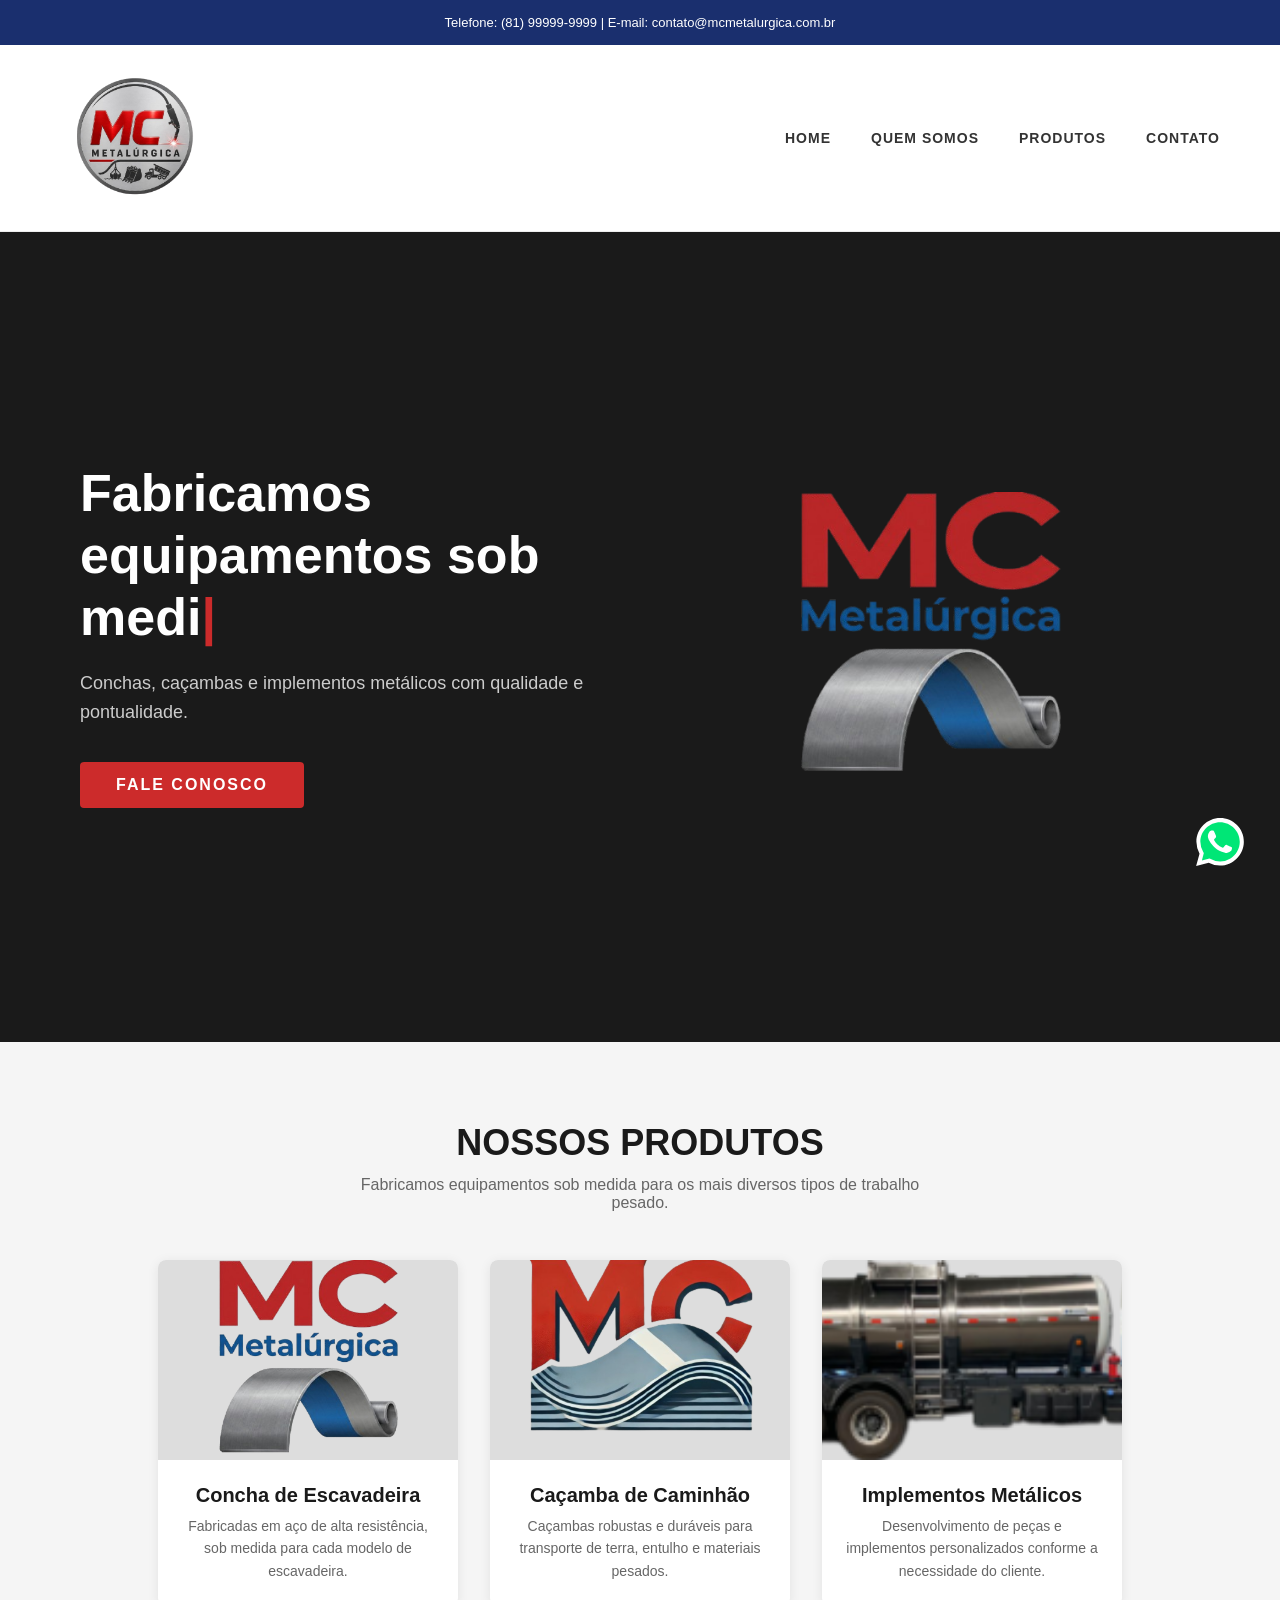
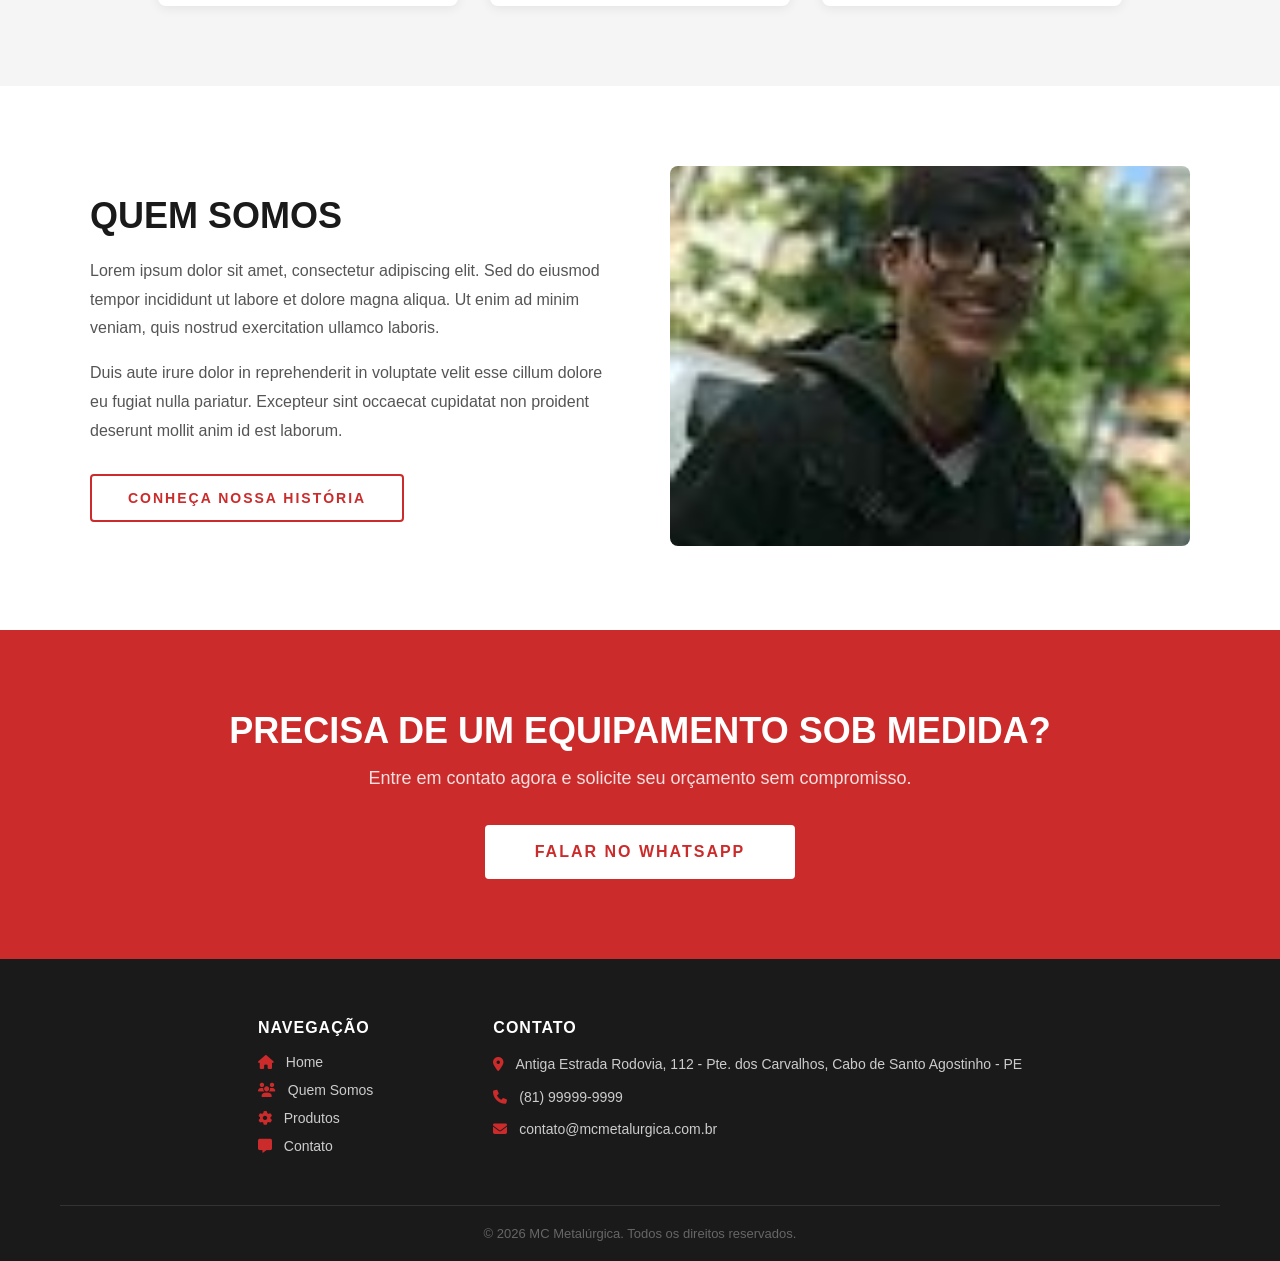
<file: index.html>
<!DOCTYPE html>
<html lang="en">
<head>
    <meta charset="UTF-8">
    <meta name="viewport" content="width=device-width, initial-scale=1.0">
    <meta name="description" content="MC Metalúrgica fabrica conchas, caçambas e implementos metálicos sob medida em Cabo de Santo Agostinho - PE. Qualidade e pontualidade garantidas. Solicite seu orçamento." />
    <meta name="keywords" content="concha escavadeira, caçamba caminhão, metalúrgica Cabo de Santo Agostinho, implementos metálicos Pernambuco, fabricação equipamentos pesados" />
    <meta name="author" content="MC Metalúrgica" />
    <link rel="icon" href="assets/img/1000x1000.png">
    <link rel="stylesheet" href="css/pages/style.css">
    <link rel="stylesheet" href="https://cdnjs.cloudflare.com/ajax/libs/font-awesome/6.5.0/css/all.min.css" />
    <title>MC Metalúrgica | Conchas, Caçambas e Implementos Metálicos</title>
</head>
<body>
  <!-- HEADER -->
    <header>
  <div class="header-top">
    <span>Telefone: (81) 99999-9999 | E-mail: contato@mcmetalurgica.com.br</span>
  </div>
  <div class="header-main">
    <a href="index.html">
      <img src="assets/img/marcelo.png" alt="MC Metalúrgica" class="logo" />
    </a>
    <nav>
      <ul>
        <li><a href="index.html">Home</a></li>
        <li><a href="sobre.html">Quem Somos</a></li>
        <li><a href="produtos.html">Produtos</a></li>
        <li><a href="contato.html">Contato</a></li>
      </ul>
    </nav>
  </div>
</header>
<section class="hero">
  <div class="hero-content">
    <h1 class="hero-titulo"></h1>
    <p class="hero-subtitulo">Conchas, caçambas e implementos metálicos com qualidade e pontualidade.</p>
    <a href="https://wa.me/5581999999999" target="_blank" class="btn-hero">Fale Conosco</a>
  </div>
  <div class="hero-imagem">
    <img src="assets/img/basico.png" alt="Equipamento MC Metalúrgica" />
  </div>
</section>
    <!-- FIM DO HERO -->
    
  <!-- CARDS DE PRODUTOS EM DESTAQUE -->
    <section class="produtos-destaque">
  <div class="container">
        <h2>Nossos Produtos</h2>
        <p class="subtitulo">Fabricamos equipamentos sob medida para os mais diversos tipos de trabalho pesado.</p>
  <div class="cards">
    <div class="card">
      <img src="assets/img/basico.png" alt="Concha de Escavadeira" />
      <h3>Concha de Escavadeira</h3>
      <p>Fabricadas em aço de alta resistência, sob medida para cada modelo de escavadeira.</p>
    </div>
    <div class="card">
      <img src="assets/img/1000x1000.png" alt="Caçamba de Caminhão" />
      <h3>Caçamba de Caminhão</h3>
      <p>Caçambas robustas e duráveis para transporte de terra, entulho e materiais pesados.</p>
    </div>
    <div class="card">
      <img src="assets/img/caminhao.png" alt="Implementos Metálicos" />
      <h3>Implementos Metálicos</h3>
      <p>Desenvolvimento de peças e implementos personalizados conforme a necessidade do cliente.</p>
    </div>
  </div>
  </div>
</section>
<!-- FIM DOS CARDS -->


<!-- SEÇÃO DE SOBRE NÓS -->
<section class="sobre-resumo">
  <div class="container">
    <div class="sobre-content">
      <div class="sobre-texto">
        <h2>Quem Somos</h2>
        <p>Lorem ipsum dolor sit amet, consectetur adipiscing elit. Sed do eiusmod tempor incididunt ut labore et dolore magna aliqua. Ut enim ad minim veniam, quis nostrud exercitation ullamco laboris.</p>
        <p>Duis aute irure dolor in reprehenderit in voluptate velit esse cillum dolore eu fugiat nulla pariatur. Excepteur sint occaecat cupidatat non proident deserunt mollit anim id est laborum.</p>
        <a href="sobre.html" class="btn-sobre">Conheça nossa história</a>
      </div>
      <div class="sobre-imagem">
        <img src="assets/img/marcelinho.jpeg" alt="MC Metalúrgica" />
      </div>
    </div>
  </div>
</section>
<!-- FIM DO SOBRE NÓS -->

<!-- CTA -->
<section class="cta">
  <div class="cta-content">
    <h2>Precisa de um equipamento sob medida?</h2>
    <p>Entre em contato agora e solicite seu orçamento sem compromisso.</p>
    <a href="https://wa.me/5581999999999" target="_blank" class="btn-cta">Falar no WhatsApp</a>
  </div>
</section>
<!-- FIM DO CTA -->

<!-- FOOTER -->
<footer>
  <div class="footer-content">
    <div class="footer-links">
      <h4>Navegação</h4>
        <ul>
          <li><a href="index.html"><i class="fa-solid fa-house"></i> Home</a></li>
          <li><a href="sobre.html"><i class="fa-solid fa-users"></i> Quem Somos</a></li>
          <li><a href="produtos.html"><i class="fa-solid fa-gear"></i> Produtos</a></li>
          <li><a href="contato.html"><i class="fa-solid fa-message"></i> Contato</a></li>
        </ul>
    </div>
    <div class="footer-contato">
      <h4>Contato</h4>
      <p><i class="fa-solid fa-location-dot"></i> Antiga Estrada Rodovia, 112 - Pte. dos Carvalhos, Cabo de Santo Agostinho - PE</p>
      <p><i class="fa-solid fa-phone"></i> (81) 99999-9999</p>
      <p><i class="fa-solid fa-envelope"></i> contato@mcmetalurgica.com.br</p>
    </div>
  </div>
  <div class="footer-bottom">
    <p>© 2026 MC Metalúrgica. Todos os direitos reservados.</p>
  </div>
</footer>
<!-- BOTAO WHATSAPP -->
<a href="https://wa.me/5581999999999" target="_blank" class="whatsapp-float">
        <img src="assets/img/whatsapp-3.svg" alt="WhatsApp" />
</a>
<script src="js/main.js"></script>
</body>
</html>
</file>
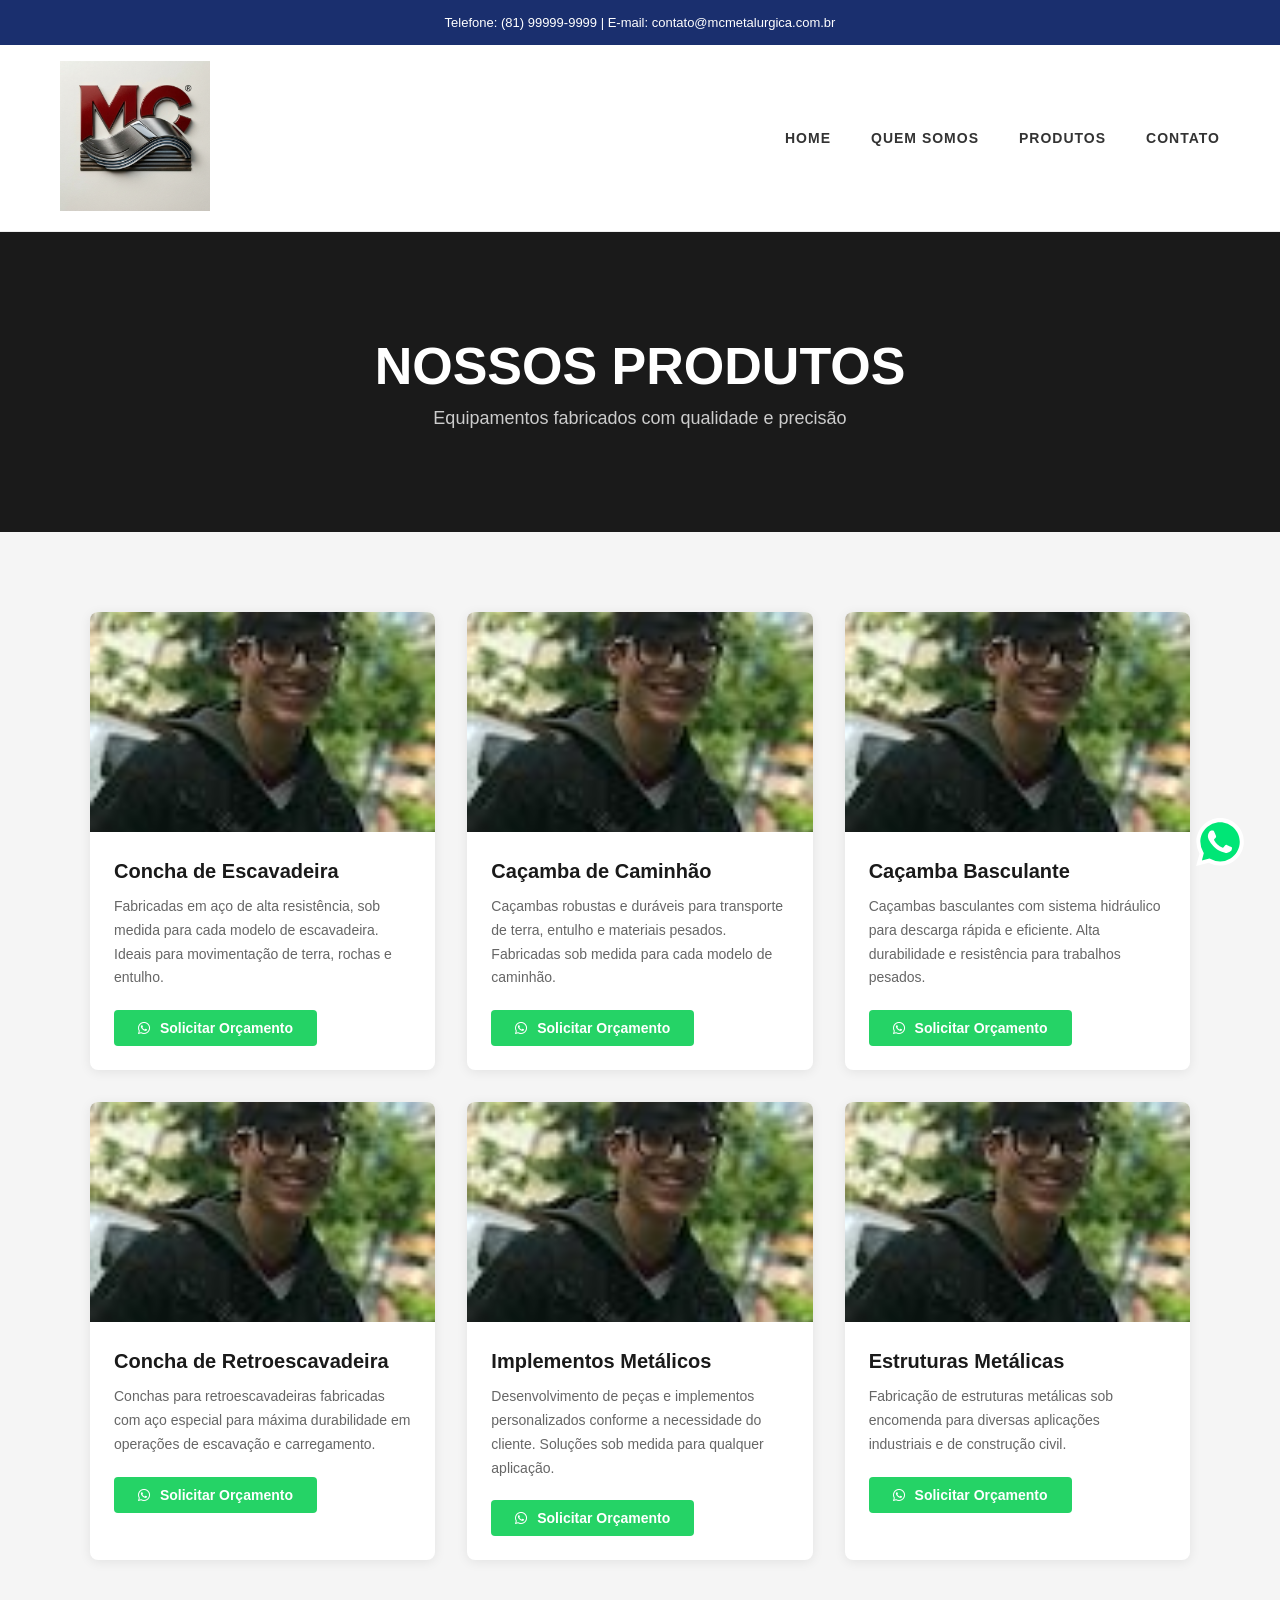
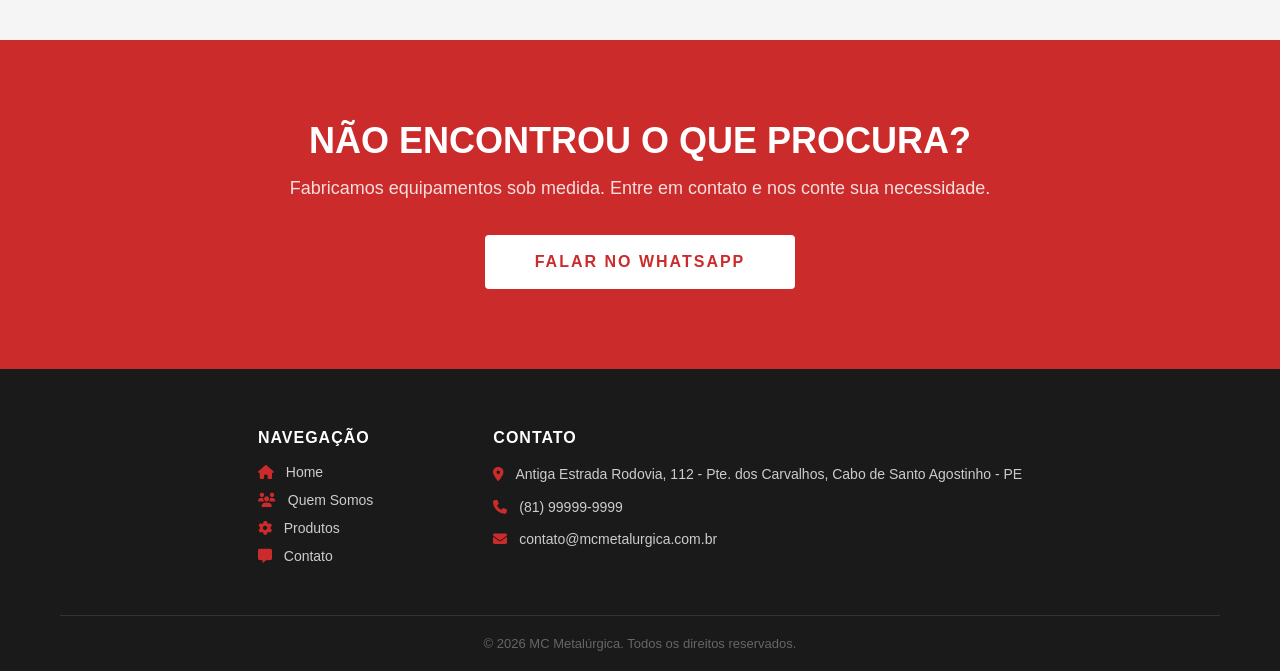
<file: produtos.html>
<!DOCTYPE html>
<html lang="pt-BR">
<head>
  <meta charset="UTF-8" />
  <meta name="viewport" content="width=device-width, initial-scale=1.0" />
  <meta name="description" content="Conheça os produtos da MC Metalúrgica: conchas de escavadeira, caçambas de caminhão, caçambas basculantes e implementos metálicos sob medida." />
  <meta name="keywords" content="concha escavadeira PE, caçamba caminhão Pernambuco, caçamba basculante, implementos metálicos sob medida, metalúrgica Cabo de Santo Agostinho" />
  <meta name="author" content="MC Metalúrgica" />
  <link rel="stylesheet" href="css/pages/style.css" />
  <link rel="stylesheet" href="https://cdnjs.cloudflare.com/ajax/libs/font-awesome/6.5.0/css/all.min.css" />
  
  <title>Produtos | MC Metalúrgica</title>
</head>
<body>

  <header>
    <div class="header-top">
      <span>Telefone: (81) 99999-9999 | E-mail: contato@mcmetalurgica.com.br</span>
    </div>
    <div class="header-main">
      <a href="index.html">
        <img src="assets/img/mcmetalurgicalogo.png" alt="MC Metalúrgica" class="logo" />
      </a>
      <nav>
        <ul>
          <li><a href="index.html">Home</a></li>
          <li><a href="sobre.html">Quem Somos</a></li>
          <li><a href="produtos.html">Produtos</a></li>
          <li><a href="contato.html">Contato</a></li>
        </ul>
      </nav>
    </div>
  </header>

  <!-- BANNER -->
  <section class="page-banner">
    <div class="page-banner-content">
      <h1>Nossos Produtos</h1>
      <p>Equipamentos fabricados com qualidade e precisão</p>
    </div>
  </section>

  <!-- PRODUTOS -->
  <section class="produtos-pagina">
    <div class="container">
      <div class="produtos-grid">

        <div class="produto-card">
          <img src="assets/img/marcelinho.jpeg" alt="Concha de Escavadeira" />
          <div class="produto-info">
            <h3>Concha de Escavadeira</h3>
            <p>Fabricadas em aço de alta resistência, sob medida para cada modelo de escavadeira. Ideais para movimentação de terra, rochas e entulho.</p>
            <a href="https://wa.me/5581999999999" target="_blank" class="btn-produto">
              <i class="fa-brands fa-whatsapp"></i> Solicitar Orçamento
            </a>
          </div>
        </div>

        <div class="produto-card">
          <img src="assets/img/marcelinho.jpeg" alt="Caçamba de Caminhão" />
          <div class="produto-info">
            <h3>Caçamba de Caminhão</h3>
            <p>Caçambas robustas e duráveis para transporte de terra, entulho e materiais pesados. Fabricadas sob medida para cada modelo de caminhão.</p>
            <a href="https://wa.me/5581999999999" target="_blank" class="btn-produto">
              <i class="fa-brands fa-whatsapp"></i> Solicitar Orçamento
            </a>
          </div>
        </div>

        <div class="produto-card">
          <img src="assets/img/marcelinho.jpeg" alt="Caçamba Basculante" />
          <div class="produto-info">
            <h3>Caçamba Basculante</h3>
            <p>Caçambas basculantes com sistema hidráulico para descarga rápida e eficiente. Alta durabilidade e resistência para trabalhos pesados.</p>
            <a href="https://wa.me/5581999999999" target="_blank" class="btn-produto">
              <i class="fa-brands fa-whatsapp"></i> Solicitar Orçamento
            </a>
          </div>
        </div>

        <div class="produto-card">
          <img src="assets/img/marcelinho.jpeg" alt="Concha de Retroescavadeira" />
          <div class="produto-info">
            <h3>Concha de Retroescavadeira</h3>
            <p>Conchas para retroescavadeiras fabricadas com aço especial para máxima durabilidade em operações de escavação e carregamento.</p>
            <a href="https://wa.me/5581999999999" target="_blank" class="btn-produto">
              <i class="fa-brands fa-whatsapp"></i> Solicitar Orçamento
            </a>
          </div>
        </div>

        <div class="produto-card">
          <img src="assets/img/marcelinho.jpeg" alt="Implementos Metálicos" />
          <div class="produto-info">
            <h3>Implementos Metálicos</h3>
            <p>Desenvolvimento de peças e implementos personalizados conforme a necessidade do cliente. Soluções sob medida para qualquer aplicação.</p>
            <a href="https://wa.me/5581999999999" target="_blank" class="btn-produto">
              <i class="fa-brands fa-whatsapp"></i> Solicitar Orçamento
            </a>
          </div>
        </div>

        <div class="produto-card">
          <img src="assets/img/marcelinho.jpeg" alt="Estruturas Metálicas" />
          <div class="produto-info">
            <h3>Estruturas Metálicas</h3>
            <p>Fabricação de estruturas metálicas sob encomenda para diversas aplicações industriais e de construção civil.</p>
            <a href="https://wa.me/5581999999999" target="_blank" class="btn-produto">
              <i class="fa-brands fa-whatsapp"></i> Solicitar Orçamento
            </a>
          </div>
        </div>

      </div>
    </div>
  </section>

  <!-- CTA -->
  <section class="cta">
    <div class="cta-content">
      <h2>Não encontrou o que procura?</h2>
      <p>Fabricamos equipamentos sob medida. Entre em contato e nos conte sua necessidade.</p>
      <a href="https://wa.me/5581999999999" target="_blank" class="btn-cta">Falar no WhatsApp</a>
    </div>
  </section>

  <!-- FOOTER -->
  <footer>
    <div class="footer-content">
      <div class="footer-links">
        <h4>Navegação</h4>
        <ul>
          <li><a href="index.html"><i class="fa-solid fa-house"></i> Home</a></li>
          <li><a href="sobre.html"><i class="fa-solid fa-users"></i> Quem Somos</a></li>
          <li><a href="produtos.html"><i class="fa-solid fa-gear"></i> Produtos</a></li>
          <li><a href="contato.html"><i class="fa-solid fa-message"></i> Contato</a></li>
        </ul>
      </div>
      <div class="footer-contato">
        <h4>Contato</h4>
        <p><i class="fa-solid fa-location-dot"></i> Antiga Estrada Rodovia, 112 - Pte. dos Carvalhos, Cabo de Santo Agostinho - PE</p>
        <p><i class="fa-solid fa-phone"></i> (81) 99999-9999</p>
        <p><i class="fa-solid fa-envelope"></i> contato@mcmetalurgica.com.br</p>
      </div>
    </div>
    <div class="footer-bottom">
      <p>© 2026 MC Metalúrgica. Todos os direitos reservados.</p>
    </div>
  </footer>

  <a href="https://wa.me/5581999999999" target="_blank" class="whatsapp-float">
    <img src="assets/img/whatsapp-3.svg" alt="WhatsApp" />
  </a>

  <script src="js/main.js"></script>
</body>
</html>
</file>
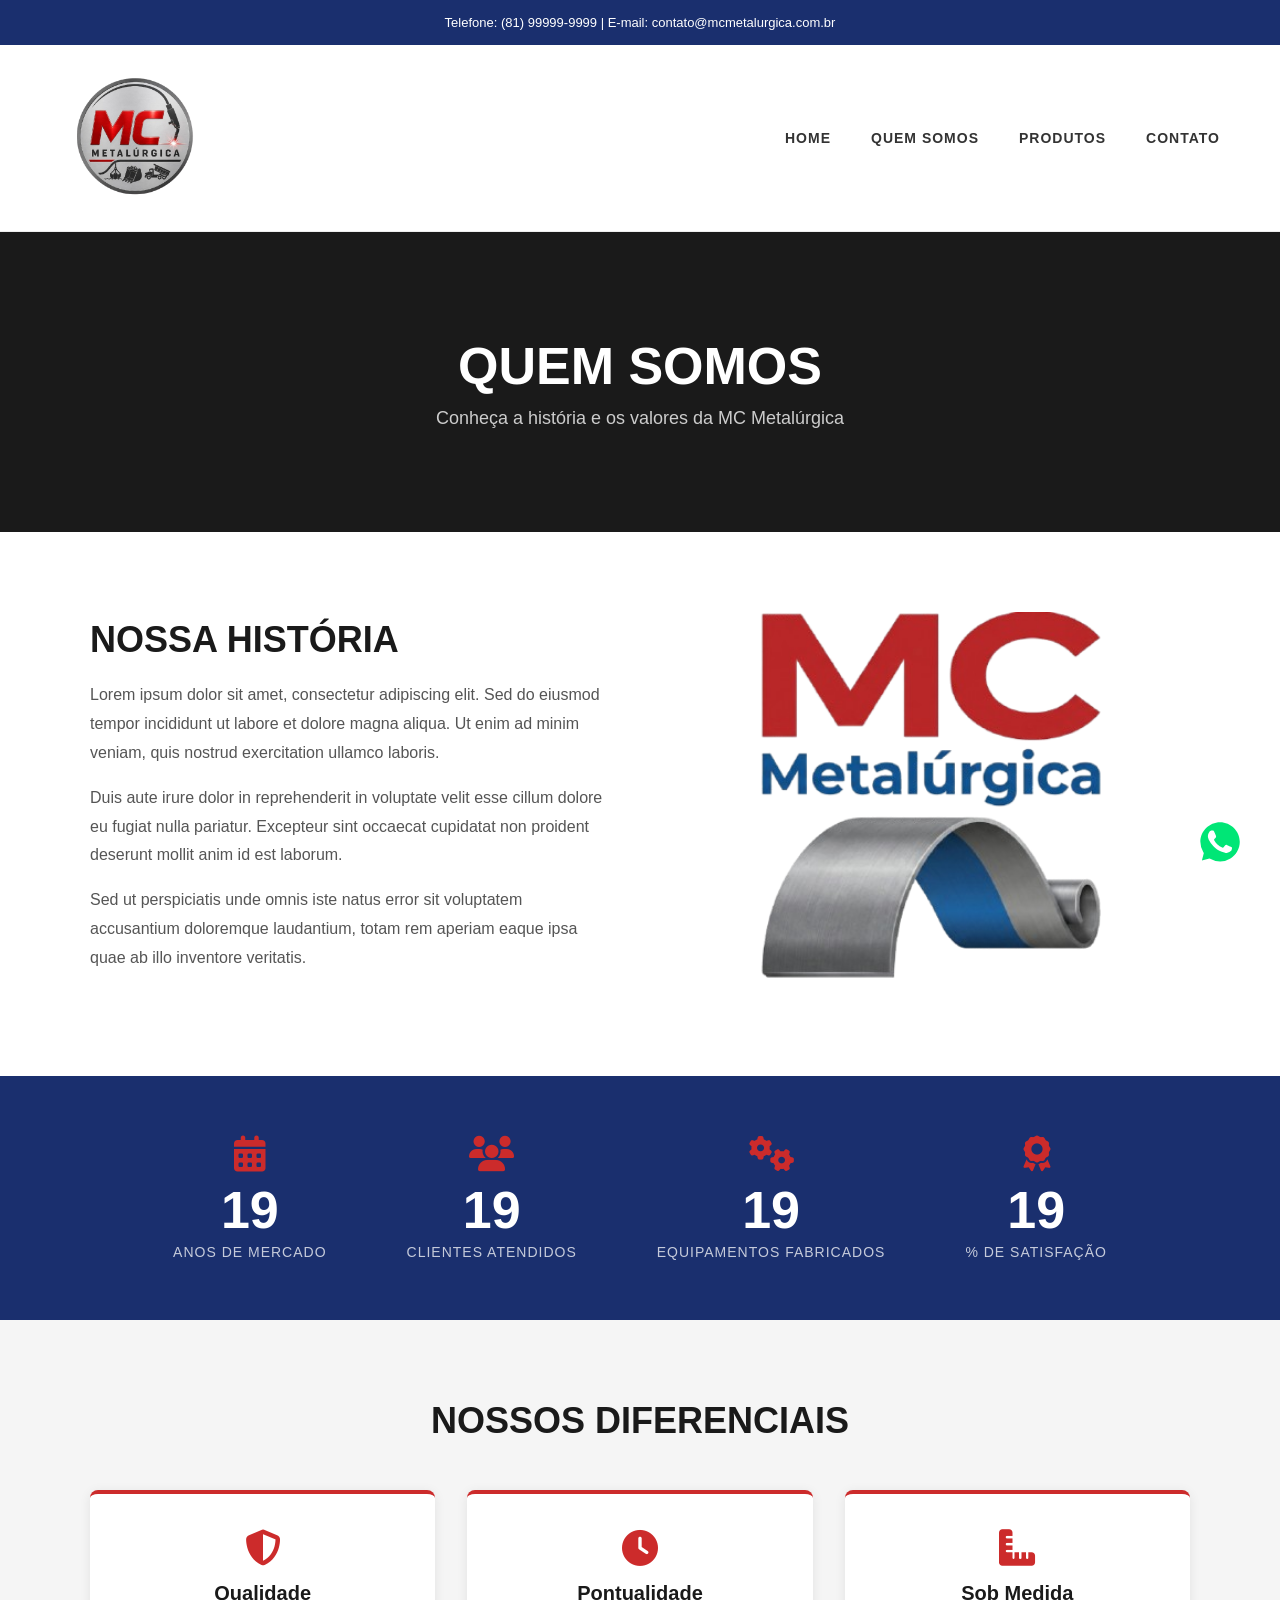
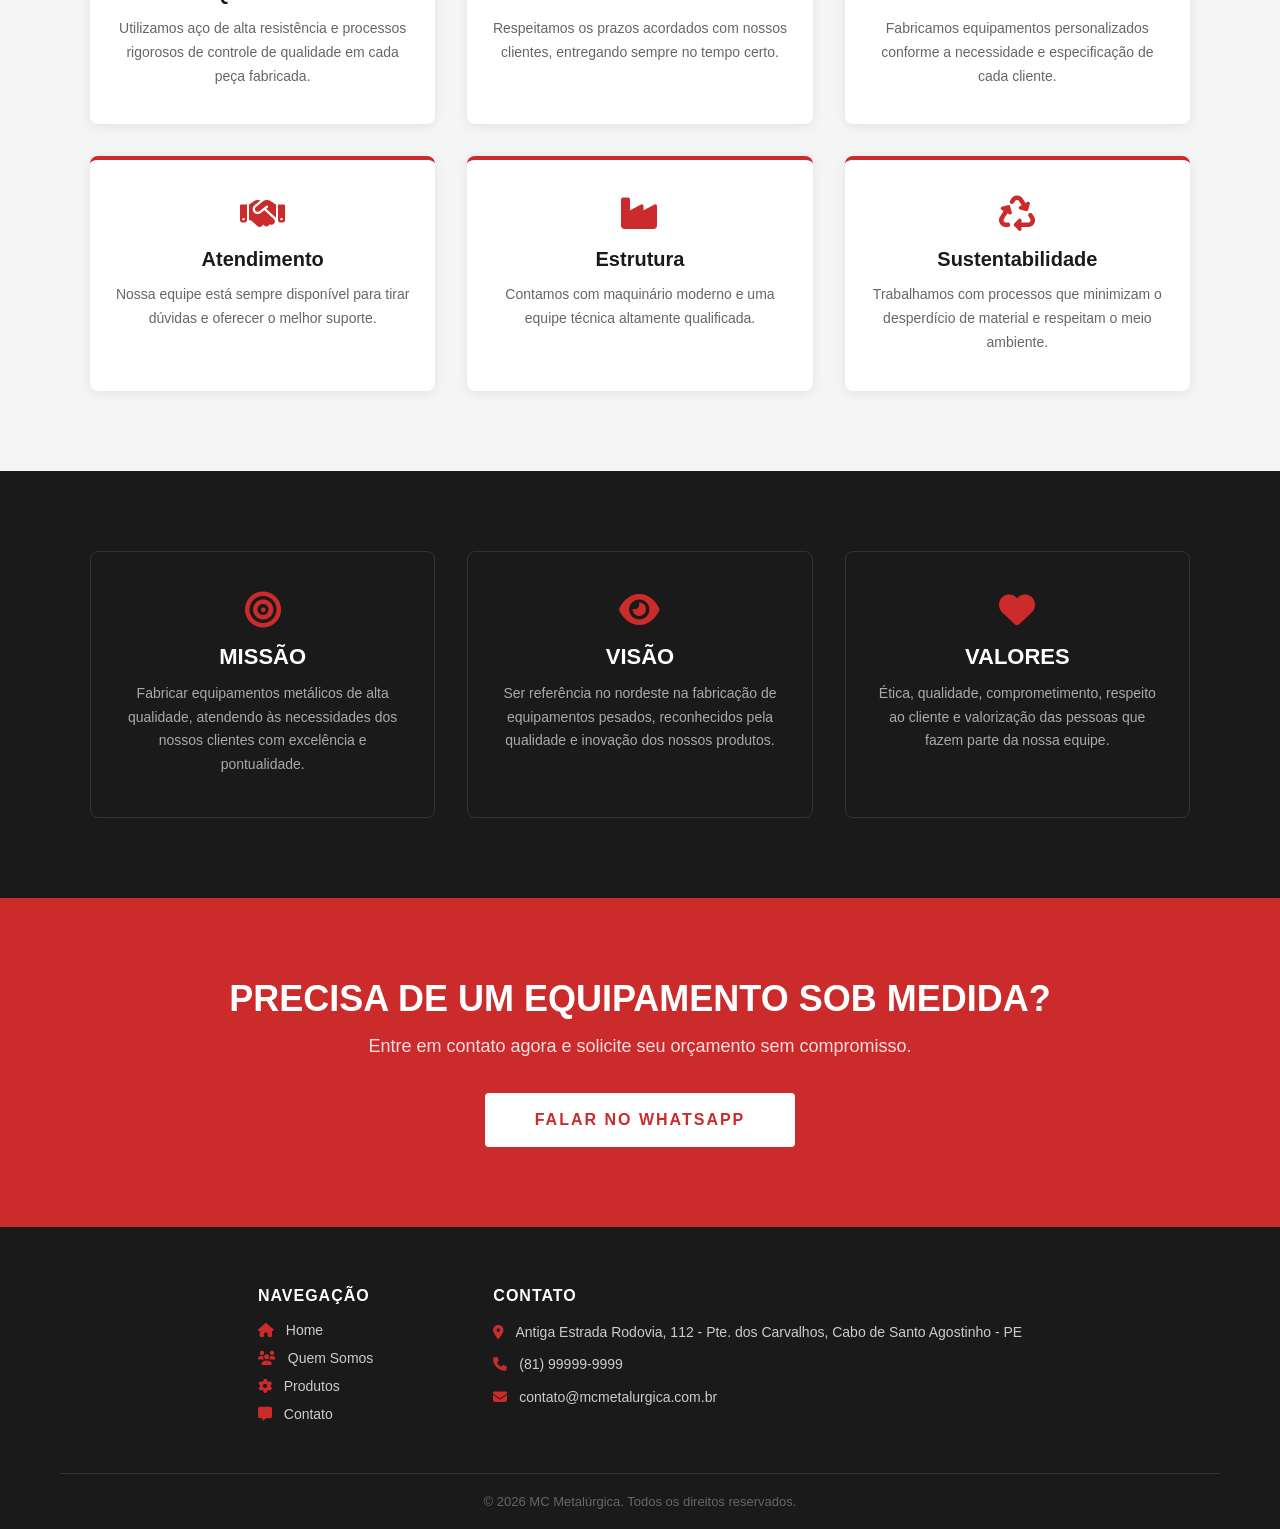
<file: sobre.html>
<!DOCTYPE html>
<html lang="pt-BR">
<head>
  <meta charset="UTF-8" />
  <meta name="viewport" content="width=device-width, initial-scale=1.0" />
  <meta name="description" content="Conheça a história, missão e diferenciais da MC Metalúrgica. Especialistas em fabricação de equipamentos metálicos sob medida em Pernambuco." />
  <meta name="keywords" content="MC Metalúrgica quem somos, metalúrgica Pernambuco, fabricação equipamentos pesados, história empresa metalúrgica" />
  <meta name="author" content="MC Metalúrgica" />
  <link rel="stylesheet" href="css/pages/style.css" />
  <link rel="stylesheet" href="https://cdnjs.cloudflare.com/ajax/libs/font-awesome/6.5.0/css/all.min.css" />
  <title>Quem Somos | MC Metalúrgica</title>
</head>
<body>

  <header>
    <div class="header-top">
      <span>Telefone: (81) 99999-9999 | E-mail: contato@mcmetalurgica.com.br</span>
    </div>
    <div class="header-main">
      <a href="index.html">
        <img src="assets/img/marcelo.png" alt="MC Metalúrgica" class="logo" />
      </a>
      <nav>
        <ul>
          <li><a href="index.html">Home</a></li>
          <li><a href="sobre.html">Quem Somos</a></li>
          <li><a href="produtos.html">Produtos</a></li>
          <li><a href="contato.html">Contato</a></li>
        </ul>
      </nav>
    </div>
  </header>

  <!-- BANNER -->
  <section class="page-banner">
    <div class="page-banner-content">
      <h1>Quem Somos</h1>
      <p>Conheça a história e os valores da MC Metalúrgica</p>
    </div>
  </section>

  <!-- HISTÓRIA -->
  <section class="historia">
    <div class="container">
      <div class="historia-content">
        <div class="historia-texto">
          <h2>Nossa História</h2>
          <p>Lorem ipsum dolor sit amet, consectetur adipiscing elit. Sed do eiusmod tempor incididunt ut labore et dolore magna aliqua. Ut enim ad minim veniam, quis nostrud exercitation ullamco laboris.</p>
          <p>Duis aute irure dolor in reprehenderit in voluptate velit esse cillum dolore eu fugiat nulla pariatur. Excepteur sint occaecat cupidatat non proident deserunt mollit anim id est laborum.</p>
          <p>Sed ut perspiciatis unde omnis iste natus error sit voluptatem accusantium doloremque laudantium, totam rem aperiam eaque ipsa quae ab illo inventore veritatis.</p>
        </div>
        <div class="historia-imagem">
          <img src="assets/img/basico.png" alt="Fábrica MC Metalúrgica" />
        </div>
      </div>
    </div>
  </section>

  <!-- NÚMEROS -->
  <section class="numeros">
    <div class="container">
      <div class="numeros-grid">
        <div class="numero-item">
          <i class="fa-solid fa-calendar-days"></i>
          <span class="numero-valor" data-valor="67">0</span>
          <p>Anos de mercado</p>
        </div>
        <div class="numero-item">
          <i class="fa-solid fa-users"></i>
          <span class="numero-valor" data-valor="67">0</span>
          <p>Clientes atendidos</p>
        </div>
        <div class="numero-item">
          <i class="fa-solid fa-gears"></i>
          <span class="numero-valor" data-valor="67">0</span>
          <p>Equipamentos fabricados</p>
        </div>
        <div class="numero-item">
          <i class="fa-solid fa-award"></i>
          <span class="numero-valor" data-valor="67">0</span>
          <p>% de satisfação</p>
        </div>
      </div>
    </div>
  </section>

  <!-- DIFERENCIAIS -->
  <section class="diferenciais">
    <div class="container">
      <h2>Nossos Diferenciais</h2>
      <div class="diferenciais-grid">
        <div class="diferencial-item">
          <i class="fa-solid fa-shield-halved"></i>
          <h3>Qualidade</h3>
          <p>Utilizamos aço de alta resistência e processos rigorosos de controle de qualidade em cada peça fabricada.</p>
        </div>
        <div class="diferencial-item">
          <i class="fa-solid fa-clock"></i>
          <h3>Pontualidade</h3>
          <p>Respeitamos os prazos acordados com nossos clientes, entregando sempre no tempo certo.</p>
        </div>
        <div class="diferencial-item">
          <i class="fa-solid fa-ruler-combined"></i>
          <h3>Sob Medida</h3>
          <p>Fabricamos equipamentos personalizados conforme a necessidade e especificação de cada cliente.</p>
        </div>
        <div class="diferencial-item">
          <i class="fa-solid fa-handshake"></i>
          <h3>Atendimento</h3>
          <p>Nossa equipe está sempre disponível para tirar dúvidas e oferecer o melhor suporte.</p>
        </div>
        <div class="diferencial-item">
          <i class="fa-solid fa-industry"></i>
          <h3>Estrutura</h3>
          <p>Contamos com maquinário moderno e uma equipe técnica altamente qualificada.</p>
        </div>
        <div class="diferencial-item">
          <i class="fa-solid fa-recycle"></i>
          <h3>Sustentabilidade</h3>
          <p>Trabalhamos com processos que minimizam o desperdício de material e respeitam o meio ambiente.</p>
        </div>
      </div>
    </div>
  </section>

  <!-- MISSÃO VISÃO VALORES -->
  <section class="mvv">
    <div class="container">
      <div class="mvv-grid">
        <div class="mvv-item">
          <i class="fa-solid fa-bullseye"></i>
          <h3>Missão</h3>
          <p>Fabricar equipamentos metálicos de alta qualidade, atendendo às necessidades dos nossos clientes com excelência e pontualidade.</p>
        </div>
        <div class="mvv-item">
          <i class="fa-solid fa-eye"></i>
          <h3>Visão</h3>
          <p>Ser referência no nordeste na fabricação de equipamentos pesados, reconhecidos pela qualidade e inovação dos nossos produtos.</p>
        </div>
        <div class="mvv-item">
          <i class="fa-solid fa-heart"></i>
          <h3>Valores</h3>
          <p>Ética, qualidade, comprometimento, respeito ao cliente e valorização das pessoas que fazem parte da nossa equipe.</p>
        </div>
      </div>
    </div>
  </section>

  <!-- CTA -->
  <section class="cta">
    <div class="cta-content">
      <h2>Precisa de um equipamento sob medida?</h2>
      <p>Entre em contato agora e solicite seu orçamento sem compromisso.</p>
      <a href="https://wa.me/5581999999999" target="_blank" class="btn-cta">Falar no WhatsApp</a>
    </div>
  </section>

  <!-- FOOTER -->
  <footer>
    <div class="footer-content">
      <div class="footer-links">
        <h4>Navegação</h4>
        <ul>
          <li><a href="index.html"><i class="fa-solid fa-house"></i> Home</a></li>
          <li><a href="sobre.html"><i class="fa-solid fa-users"></i> Quem Somos</a></li>
          <li><a href="produtos.html"><i class="fa-solid fa-gear"></i> Produtos</a></li>
          <li><a href="contato.html"><i class="fa-solid fa-message"></i> Contato</a></li>
        </ul>
      </div>
      <div class="footer-contato">
        <h4>Contato</h4>
        <p><i class="fa-solid fa-location-dot"></i> Antiga Estrada Rodovia, 112 - Pte. dos Carvalhos, Cabo de Santo Agostinho - PE</p>
        <p><i class="fa-solid fa-phone"></i> (81) 99999-9999</p>
        <p><i class="fa-solid fa-envelope"></i> contato@mcmetalurgica.com.br</p>
      </div>
    </div>
    <div class="footer-bottom">
      <p>© 2026 MC Metalúrgica. Todos os direitos reservados.</p>
    </div>
  </footer>

  <!-- BOTAO WHATSAPP -->
  <a href="https://wa.me/5581999999999" target="_blank" class="whatsapp-float">
    <img src="assets/img/whatsapp-3.svg" alt="WhatsApp" />
  </a>
  <script src="js/main.js"></script>
</body>
</html>
</file>
<file: css/pages/style.css>
* {
  margin: 0;
  padding: 0;
  box-sizing: border-box;
}

body {
  font-family: 'Oswald', sans-serif;
}

.header-top {
  background-color: #1A2F6E;
  color: #fff;
  text-align: center;
  padding: 15px 20px;
  font-size: 13px;
  margin-top: 0;
}

.header-main {
  display: flex;
  align-items: center;
  justify-content: space-between;
  padding: 16px 60px;
  background-color: #fff;
  border-bottom: 1px solid #eee;
}

.logo {
  height: 150px;
  width: 150pxx;
}

nav ul {
  list-style: none;
  display: flex;
  gap: 40px;
  margin: 0;
  padding: 0;
}

nav ul li a {
  text-decoration: none;
  color: #333;
  font-size: 14px;
  font-weight: 600;
  letter-spacing: 1px;
  text-transform: uppercase;
  position: relative;
  padding-bottom: 4px;
  transition: color 0.3s ease;
}

nav ul li a::after {
  content: '';
  position: absolute;
  bottom: 0;
  left: 0;
  width: 0;
  height: 2px;
  background-color: #CC2B2B;
  transition: width 0.3s ease;
}

nav ul li a:hover {
  color: #CC2B2B;
}

nav ul li a:hover::after {
  width: 100%;
}


/* HERO AQUI, CONTEÚDO MAIN DO SITE */
.hero {
  background-color: #1a1a1a;
  height: 90vh;
  display: flex;
  align-items: center;
  justify-content: space-between;
  padding: 0 80px;
  gap: 40px;
}

.hero-content {
  flex: 1;
  max-width: 550px;
}

.hero-titulo {
  font-size: 52px;
  color: #fff;
  line-height: 1.2;
  margin-bottom: 20px;
  min-height: 180px;
}

.hero-titulo span {
  color: #CC2B2B;
}

.hero-subtitulo {
  font-size: 18px;
  color: #ccc;
  margin-bottom: 36px;
  line-height: 1.6;
}

.hero-imagem {
  flex: 1;
  display: flex;
  justify-content: center;
  align-items: center;
}

.hero-imagem img {
  max-width: 100%;
  max-height: 70vh;
  object-fit: contain;
}

.btn-hero {
  display: inline-block;
  padding: 14px 36px;
  background-color: #CC2B2B;
  color: #fff;
  text-decoration: none;
  font-weight: 700;
  font-size: 16px;
  text-transform: uppercase;
  letter-spacing: 2px;
  border-radius: 4px;
  position: relative;
  overflow: hidden;
  transition: all 0.3s ease;
}

.btn-hero::after {
  content: '';
  position: absolute;
  inset: 0;
  background: rgba(255,255,255,0.1);
  transform: translateX(-100%);
  transition: transform 0.3s ease;
}

.btn-hero:hover::after {
  transform: translateX(0);
}

.btn-hero:hover {
  box-shadow: 0 8px 24px rgba(204, 43, 43, 0.5);
  transform: translateY(-2px);
}



/* INICIO DOS CARDS DE DESTAQUE */
.produtos-destaque {
  padding: 80px 60px;
  background-color: #f5f5f5;
  text-align: center;
}

.produtos-destaque h2 {
  font-size: 36px;
  color: #1a1a1a;
  margin-bottom: 12px;
  text-transform: uppercase;
}

.subtitulo {
  font-size: 16px;  
  color: #666;
  margin-bottom: 48px;
  max-width: 600px;
  margin-left: auto;
  margin-right: auto;
}

.cards {
  display: flex;
  gap: 32px;
  justify-content: center;
  flex-wrap: wrap;
}

.card {
  background-color: #fff;
  border-radius: 8px;
  overflow: hidden;
  width: 300px;
  box-shadow: 0 2px 12px rgba(0,0,0,0.08);
}

.card img {
  width: 100%;
  height: 200px;
  object-fit: cover;
  background-color: #ddd;
}

.card h3 {
  font-size: 20px;
  color: #1a1a1a;
  padding: 20px 20px 8px;
}

.card p {
  font-size: 14px;
  color: #666;
  padding: 0 20px 24px;
  line-height: 1.6;
}

/* SEÇÃO DO SOBRE NÓS */

.sobre-resumo {
  padding: 80px 60px;
  background-color: #fff;
}

.sobre-content {
  display: flex;
  align-items: center;
  gap: 60px;
  max-width: 1100px;
  margin: 0 auto;
}

.sobre-texto {
  flex: 1;
}

.sobre-texto h2 {
  font-size: 36px;
  color: #1a1a1a;
  text-transform: uppercase;
  margin-bottom: 20px;
}

.sobre-texto p {
  font-size: 16px;
  color: #555;
  line-height: 1.8;
  margin-bottom: 16px;
}

.btn-sobre {
  display: inline-block;
  margin-top: 12px;
  padding: 14px 36px;
  background-color: transparent;
  color: #CC2B2B;
  text-decoration: none;
  font-weight: 700;
  text-transform: uppercase;
  letter-spacing: 2px;
  border-radius: 4px;
  font-size: 14px;
  border: 2px solid #CC2B2B;
  transition: all 0.3s ease;
}

.btn-sobre:hover {
  background-color: #CC2B2B;
  color: #fff;
  transform: translateY(-2px);
  box-shadow: 0 8px 24px rgba(204, 43, 43, 0.4);
}

.sobre-imagem {
  flex: 1;
}

.sobre-imagem img {
  width: 100%;
  border-radius: 8px;
  object-fit: cover;
  height: 380px;
  background-color: #ddd;
}


/* CTA */
.cta {
  background-color: #CC2B2B;
  padding: 80px 60px;
  text-align: center;
}

.cta h2 {
  font-size: 36px;
  color: #fff;
  text-transform: uppercase;
  margin-bottom: 16px;
}

.cta p {
  font-size: 18px;
  color: rgba(255,255,255,0.85);
  margin-bottom: 36px;
}

.btn-cta {
  display: inline-block;
  padding: 16px 48px;
  background-color: #fff;
  color: #CC2B2B;
  text-decoration: none;
  font-weight: 700;
  font-size: 16px;
  text-transform: uppercase;
  letter-spacing: 2px;
  border-radius: 4px;
  border: 2px solid #fff;
  transition: all 0.3s ease;
}

.btn-cta:hover {
  background-color: transparent;
  color: #fff;
  transform: translateY(-2px);
  box-shadow: 0 8px 24px rgba(0,0,0,0.2);
}
/* FIM DO CTA */

/* FOOTER */
footer {
  background-color: #1a1a1a;
  color: #ccc;
  padding: 60px 60px 0;
}

.footer-content {
  display: flex;
  justify-content: center;
  gap: 120px;
  flex-wrap: wrap;
  padding-bottom: 40px;
  border-bottom: 1px solid #333;
}

.footer-logo img {
  height: 80px;
  filter: brightness(0) invert(1);
}

.footer-links h4,
.footer-contato h4 {
  color: #fff;
  font-size: 16px;
  text-transform: uppercase;
  letter-spacing: 1px;
  margin-bottom: 16px;
}

.footer-links ul {
  list-style: none;
  padding: 0;
  margin: 0;
}

.footer-links ul li {
  margin-bottom: 10px;
}

.footer-links ul li a {
  color: #ccc;
  text-decoration: none;
  font-size: 14px;
}

.footer-links ul li a:hover {
  color: #CC2B2B;
}

.footer-contato p {
  font-size: 14px;
  margin-bottom: 10px;
  line-height: 1.6;
}

.footer-bottom {
  text-align: center;
  padding: 20px 0;
  font-size: 13px;
  color: #666;
}
.footer-contato i {
  margin-right: 8px;
  color: #CC2B2B;
}

.footer-links i {
  margin-right: 8px;
  color: #CC2B2B;
}

/* FIM DO FOOTER */


/* HOVER DO WHATSAPP */
.whatsapp-float {
  position: fixed;
  bottom: 30px;
  right: 30px;
  z-index: 999;
}

.whatsapp-float img {
  width: 100px;
  height: 100px;
}

/* CURSOR PISCANDO */

.cursor {
  animation: piscar 0.8s infinite;
  color: #CC2B2B;
}

@keyframes piscar {
  0%, 100% { opacity: 1; }
  50% { opacity: 0; }
}


/* PAGINA QUEM SOMOS */

/* BANNER */
.page-banner {
  background-color: #1a1a1a;
  height: 300px;
  display: flex;
  align-items: center;
  justify-content: center;
  text-align: center;
}

.page-banner-content h1 {
  font-size: 52px;
  color: #fff;
  text-transform: uppercase;
  margin-bottom: 12px;
}

.page-banner-content p {
  font-size: 18px;
  color: #ccc;
}

/* HISTÓRIA */
.historia {
  padding: 80px 60px;
  background-color: #fff;
}

.container {
  max-width: 1100px;
  margin: 0 auto;
}

.historia-content {
  display: flex;
  gap: 60px;
  align-items: center;
}

.historia-texto {
  flex: 1;
}

.historia-texto h2 {
  font-size: 36px;
  color: #1a1a1a;
  text-transform: uppercase;
  margin-bottom: 20px;
}

.historia-texto p {
  font-size: 16px;
  color: #555;
  line-height: 1.8;
  margin-bottom: 16px;
}

.historia-imagem {
  flex: 1;
}

.historia-imagem img {
  width: 100%;
  border-radius: 8px;
  object-fit: cover;
  height: 380px;
}

/* NÚMEROS */
.numeros {
  background-color: #1A2F6E;
  padding: 60px;
}

.numeros-grid {
  display: flex;
  justify-content: center;
  gap: 80px;
  flex-wrap: wrap;
  text-align: center;
}

.numero-item i {
  font-size: 36px;
  color: #CC2B2B;
  margin-bottom: 12px;
}

.numero-valor {
  display: block;
  font-size: 52px;
  font-weight: 700;
  color: #fff;
  line-height: 1;
  margin-bottom: 8px;
}

.numero-item p {
  font-size: 14px;
  color: rgba(255,255,255,0.75);
  text-transform: uppercase;
  letter-spacing: 1px;
}

/* DIFERENCIAIS */
.diferenciais {
  padding: 80px 60px;
  background-color: #f5f5f5;
  text-align: center;
}

.diferenciais h2 {
  font-size: 36px;
  color: #1a1a1a;
  text-transform: uppercase;
  margin-bottom: 48px;
}

.diferenciais-grid {
  display: grid;
  grid-template-columns: repeat(3, 1fr);
  gap: 32px;
  max-width: 1100px;
  margin: 0 auto;
}

.diferencial-item {
  background-color: #fff;
  padding: 36px 24px;
  border-radius: 8px;
  box-shadow: 0 2px 12px rgba(0,0,0,0.08);
  border-top: 4px solid #CC2B2B;
}

.diferencial-item i {
  font-size: 36px;
  color: #CC2B2B;
  margin-bottom: 16px;
}

.diferencial-item h3 {
  font-size: 20px;
  color: #1a1a1a;
  margin-bottom: 12px;
}

.diferencial-item p {
  font-size: 14px;
  color: #666;
  line-height: 1.7;
}

/* MISSÃO VISÃO VALORES */
.mvv {
  padding: 80px 60px;
  background-color: #1a1a1a;
}

.mvv-grid {
  display: grid;
  grid-template-columns: repeat(3, 1fr);
  gap: 32px;
  max-width: 1100px;
  margin: 0 auto;
}

.mvv-item {
  text-align: center;
  padding: 40px 24px;
  border: 1px solid #333;
  border-radius: 8px;
}

.mvv-item i {
  font-size: 36px;
  color: #CC2B2B;
  margin-bottom: 16px;
}

.mvv-item h3 {
  font-size: 22px;
  color: #fff;
  text-transform: uppercase;
  margin-bottom: 12px;
}

.mvv-item p {
  font-size: 14px;
  color: #aaa;
  line-height: 1.7;
}

/* HOVER DOS CARDS */

.card,
.diferencial-item,
.mvv-item {
  transition: transform 0.3s ease, box-shadow 0.3s ease;
}

.card:hover,
.diferencial-item:hover,
.mvv-item:hover {
  transform: translateY(-8px);
  box-shadow: 0 12px 32px rgba(0, 0, 0, 0.15);
}

/* ABA PRODUTOS */

/* PRODUTOS PÁGINA */
.produtos-pagina {
  padding: 80px 60px;
  background-color: #f5f5f5;
}

.produtos-grid {
  display: grid;
  grid-template-columns: repeat(3, 1fr);
  gap: 32px;
}

.produto-card {
  background-color: #fff;
  border-radius: 8px;
  overflow: hidden;
  box-shadow: 0 2px 12px rgba(0,0,0,0.08);
  transition: transform 0.3s ease, box-shadow 0.3s ease;
}

.produto-card:hover {
  transform: translateY(-8px);
  box-shadow: 0 12px 32px rgba(0,0,0,0.15);
}

.produto-card img {
  width: 100%;
  height: 220px;
  object-fit: cover;
  background-color: #ddd;
}

.produto-info {
  padding: 24px;
}

.produto-info h3 {
  font-size: 20px;
  color: #1a1a1a;
  margin-bottom: 12px;
}

.produto-info p {
  font-size: 14px;
  color: #666;
  line-height: 1.7;
  margin-bottom: 20px;
}

.btn-produto {
  display: inline-block;
  padding: 10px 24px;
  background-color: #25D366;
  color: #fff;
  text-decoration: none;
  font-weight: 700;
  font-size: 14px;
  border-radius: 4px;
  transition: all 0.3s ease;
}

.btn-produto:hover {
  background-color: #1ebe59;
  transform: translateY(-2px);
  box-shadow: 0 6px 16px rgba(37, 211, 102, 0.4);
}

.btn-produto i {
  margin-right: 6px;
}

/* FIM PRODUTOS */


/* CONTATO */

/* CONTATO */
.contato-section {
  padding: 80px 60px;
  background-color: #fff;
}

.contato-grid {
  display: grid;
  grid-template-columns: 1fr 1fr;
  gap: 80px;
  max-width: 1100px;
  margin: 0 auto;
}

.contato-formulario h2,
.contato-info h2 {
  font-size: 32px;
  color: #1a1a1a;
  text-transform: uppercase;
  margin-bottom: 12px;
}

.contato-formulario p,
.contato-info > p {
  font-size: 15px;
  color: #666;
  margin-bottom: 32px;
  line-height: 1.7;
}

.form-grupo {
  margin-bottom: 20px;
}

.form-grupo label {
  display: block;
  font-size: 14px;
  font-weight: 600;
  color: #333;
  margin-bottom: 6px;
  text-transform: uppercase;
  letter-spacing: 1px;
}

.form-grupo input,
.form-grupo textarea {
  width: 100%;
  padding: 12px 16px;
  border: 2px solid #eee;
  border-radius: 4px;
  font-size: 15px;
  font-family: inherit;
  color: #333;
  transition: border-color 0.3s ease;
  outline: none;
}

.form-grupo input:focus,
.form-grupo textarea:focus {
  border-color: #CC2B2B;
}

.form-grupo textarea {
  resize: vertical;
}

.btn-enviar {
  width: 100%;
  padding: 14px;
  background-color: #CC2B2B;
  color: #fff;
  border: none;
  border-radius: 4px;
  font-size: 16px;
  font-weight: 700;
  text-transform: uppercase;
  letter-spacing: 2px;
  cursor: pointer;
  transition: all 0.3s ease;
}

.btn-enviar:hover {
  background-color: #a82222;
  transform: translateY(-2px);
  box-shadow: 0 8px 24px rgba(204, 43, 43, 0.4);
}

.btn-enviar i {
  margin-right: 8px;
}

.form-status {
  margin-top: 16px;
  font-size: 14px;
  text-align: center;
}

.info-item {
  display: flex;
  align-items: flex-start;
  gap: 16px;
  margin-bottom: 28px;
}

.info-item i {
  font-size: 22px;
  color: #CC2B2B;
  margin-top: 2px;
  width: 24px;
}

.info-item h4 {
  font-size: 14px;
  color: #1a1a1a;
  text-transform: uppercase;
  letter-spacing: 1px;
  margin-bottom: 4px;
}

.info-item p {
  font-size: 15px;
  color: #666;
  margin: 0;
}

.info-item a {
  color: #CC2B2B;
  text-decoration: none;
}

.info-item a:hover {
  text-decoration: underline;
}

/* MAPA */
.mapa-section {
  line-height: 0;
}

/* FIM DO CONTATO */

/* WHATSAPP */
.whatsapp-float {
  position: fixed;
  bottom: 30px;
  right: 30px;
  z-index: 999;
  transition: transform 0.3s ease, filter 0.3s ease;
}

.whatsapp-float:hover {
  transform: translateY(-4px) scale(1.1);
  filter: drop-shadow(0 8px 16px rgba(37, 211, 102, 0.5));
}

.whatsapp-float img {
  width: 60px;
  height: 60px;
}
</file>
